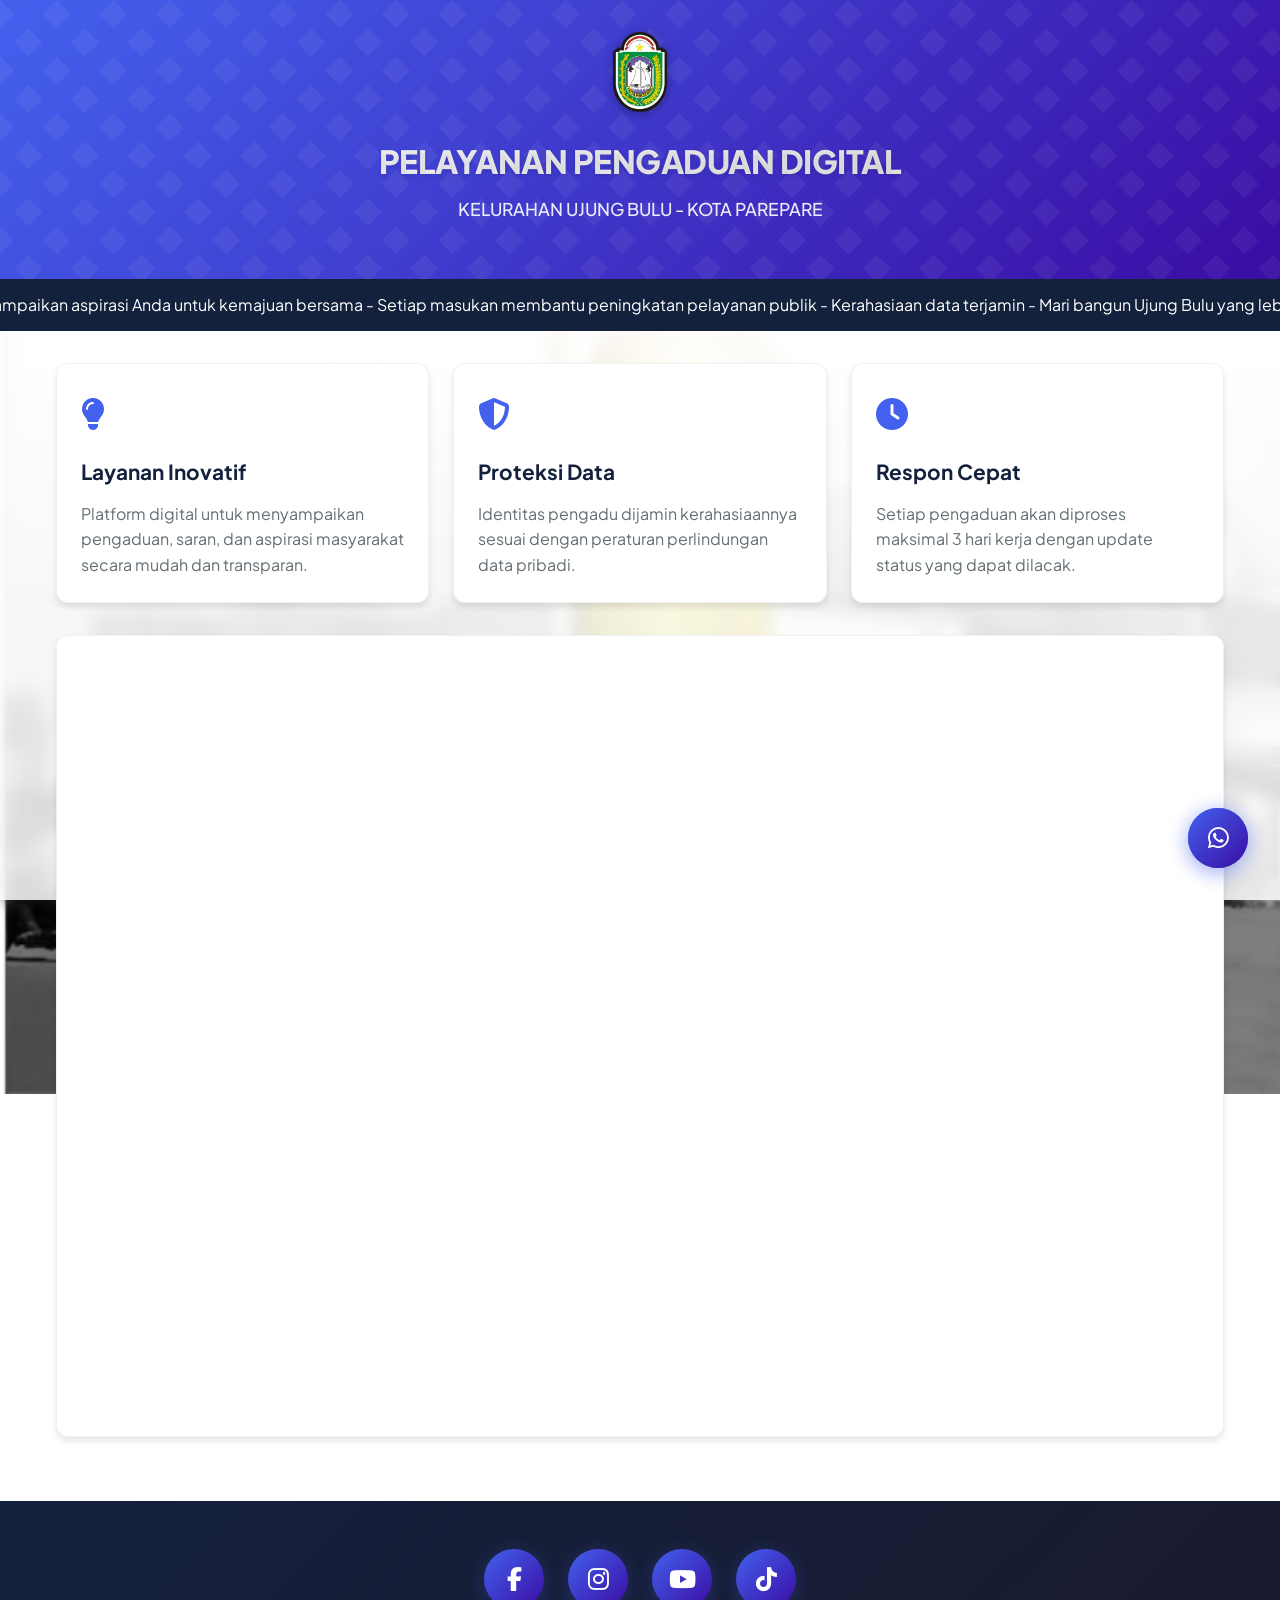
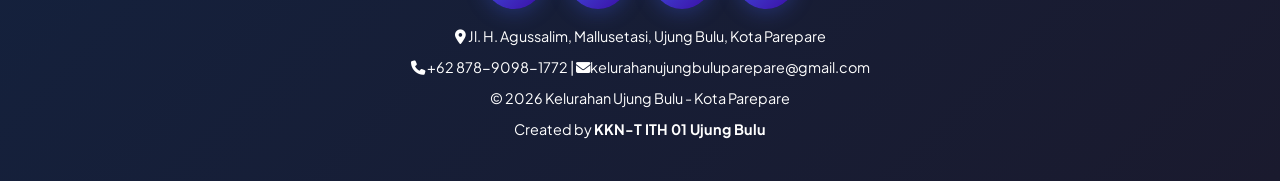
<file: index.html>
<!DOCTYPE html>
<html lang="id">
<head>
    <meta charset="UTF-8">
    <meta name="viewport" content="width=device-width, initial-scale=1.0">
    <title>Pelayanan Pengaduan Digital - Kelurahan Ujung Bulu Parepare</title>
    <link href="https://fonts.googleapis.com/css2?family=Plus+Jakarta+Sans:wght@400;500;600;700&display=swap" rel="stylesheet">
    <link rel="stylesheet" href="https://cdnjs.cloudflare.com/ajax/libs/font-awesome/6.4.0/css/all.min.css">
    <link rel="stylesheet" href="styles.css">
</head>
<body>
    <div class="background-blur"></div>
    
    <div class="header">
        <div class="logo-container">
            <img src="logoparepare.png" alt="Logo Kelurahan Ujung Bulu" class="logo">
        </div>
        <h1>PELAYANAN PENGADUAN DIGITAL</h1>
        <p class="location">KELURAHAN UJUNG BULU - KOTA PAREPARE</p>
    </div>

    <div class="notification-bar">
        <div class="notification-content">
            <i class="fas fa-bullhorn notification-icon"></i>
            <span>Sampaikan aspirasi Anda untuk kemajuan bersama - Setiap masukan membantu peningkatan pelayanan publik - Kerahasiaan data terjamin - Mari bangun Ujung Bulu yang lebih baik</span>
        </div>
    </div>

    <div class="container">
        <div class="card-grid">
            <div class="card">
                <div class="card-icon">
                    <i class="fas fa-lightbulb"></i>
                </div>
                <h2>Layanan Inovatif</h2>
                <p>Platform digital untuk menyampaikan pengaduan, saran, dan aspirasi masyarakat secara mudah dan transparan.</p>
            </div>
            
            <div class="card">
                <div class="card-icon">
                    <i class="fas fa-shield-alt"></i>
                </div>
                <h2>Proteksi Data</h2>
                <p>Identitas pengadu dijamin kerahasiaannya sesuai dengan peraturan perlindungan data pribadi.</p>
            </div>
            
            <div class="card">
                <div class="card-icon">
                    <i class="fas fa-clock"></i>
                </div>
                <h2>Respon Cepat</h2>
                <p>Setiap pengaduan akan diproses maksimal 3 hari kerja dengan update status yang dapat dilacak.</p>
            </div>
        </div>
        
        <div class="form-container">
            <iframe class="responsive-iframe" src="https://docs.google.com/forms/d/e/1FAIpQLSddc1rN9AEIRb2lXvuARiC0M2DGGEtYR6iY-XPg3FFolTMajQ/viewform?embedded=true">Memuat…</iframe>
        </div>
    </div>

    <div class="floating-action">
        <div class="fab" onclick="window.location.href='https://wa.me/6287890981772?text=Saya%20ingin%20melakukan%20pengaduan%20di%20Kelurahan%20Ujung%20Bulu'">
            <i class="fab fa-whatsapp"></i>
        </div>
    </div>

    <div class="footer">
        <div class="social-links">
            <a href="https://www.facebook.com/share/16j1GQK9rB/?mibextid=LQQJ4d" class="social-link" style="text-decoration: none;"><i class="fab fa-facebook-f"></i></a>
            <a href="https://www.instagram.com/kelurahan_ujung_bulu?igsh=MWJpY3Uzcm1qNXB6OA==" class="social-link" style="text-decoration: none;"><i class="fab fa-instagram"></i></a>
            <a href="https://youtube.com/@kelurahanujungbulu-z6o?si=lBCPFczXeOnKWCZt" class="social-link" style="text-decoration: none;"><i class="fab fa-youtube"></i></a>
            <a href="https://www.tiktok.com/@kelurahan.ujung.b?is_from_webapp=1&sender_device=pc" class="social-link" style="text-decoration: none;"><i class="fab fa-tiktok"></i></a>
        </div>
        <p><i class="fas fa-map-marker-alt"></i> Jl. H. Agussalim, Mallusetasi, Ujung Bulu, Kota Parepare</p>
        <p><i class="fas fa-phone"></i> +62 878-9098-1772 | <i class="fas fa-envelope"></i>kelurahanujungbuluparepare@gmail.com</p>
        <p>&copy; <span id="current-year"></span> Kelurahan Ujung Bulu - Kota Parepare</p>
        <p>Created by <strong>KKN-T ITH 01 Ujung Bulu</strong></p>
    </div>


    <script src="script.js"></script>
</body>
</html>
</file>
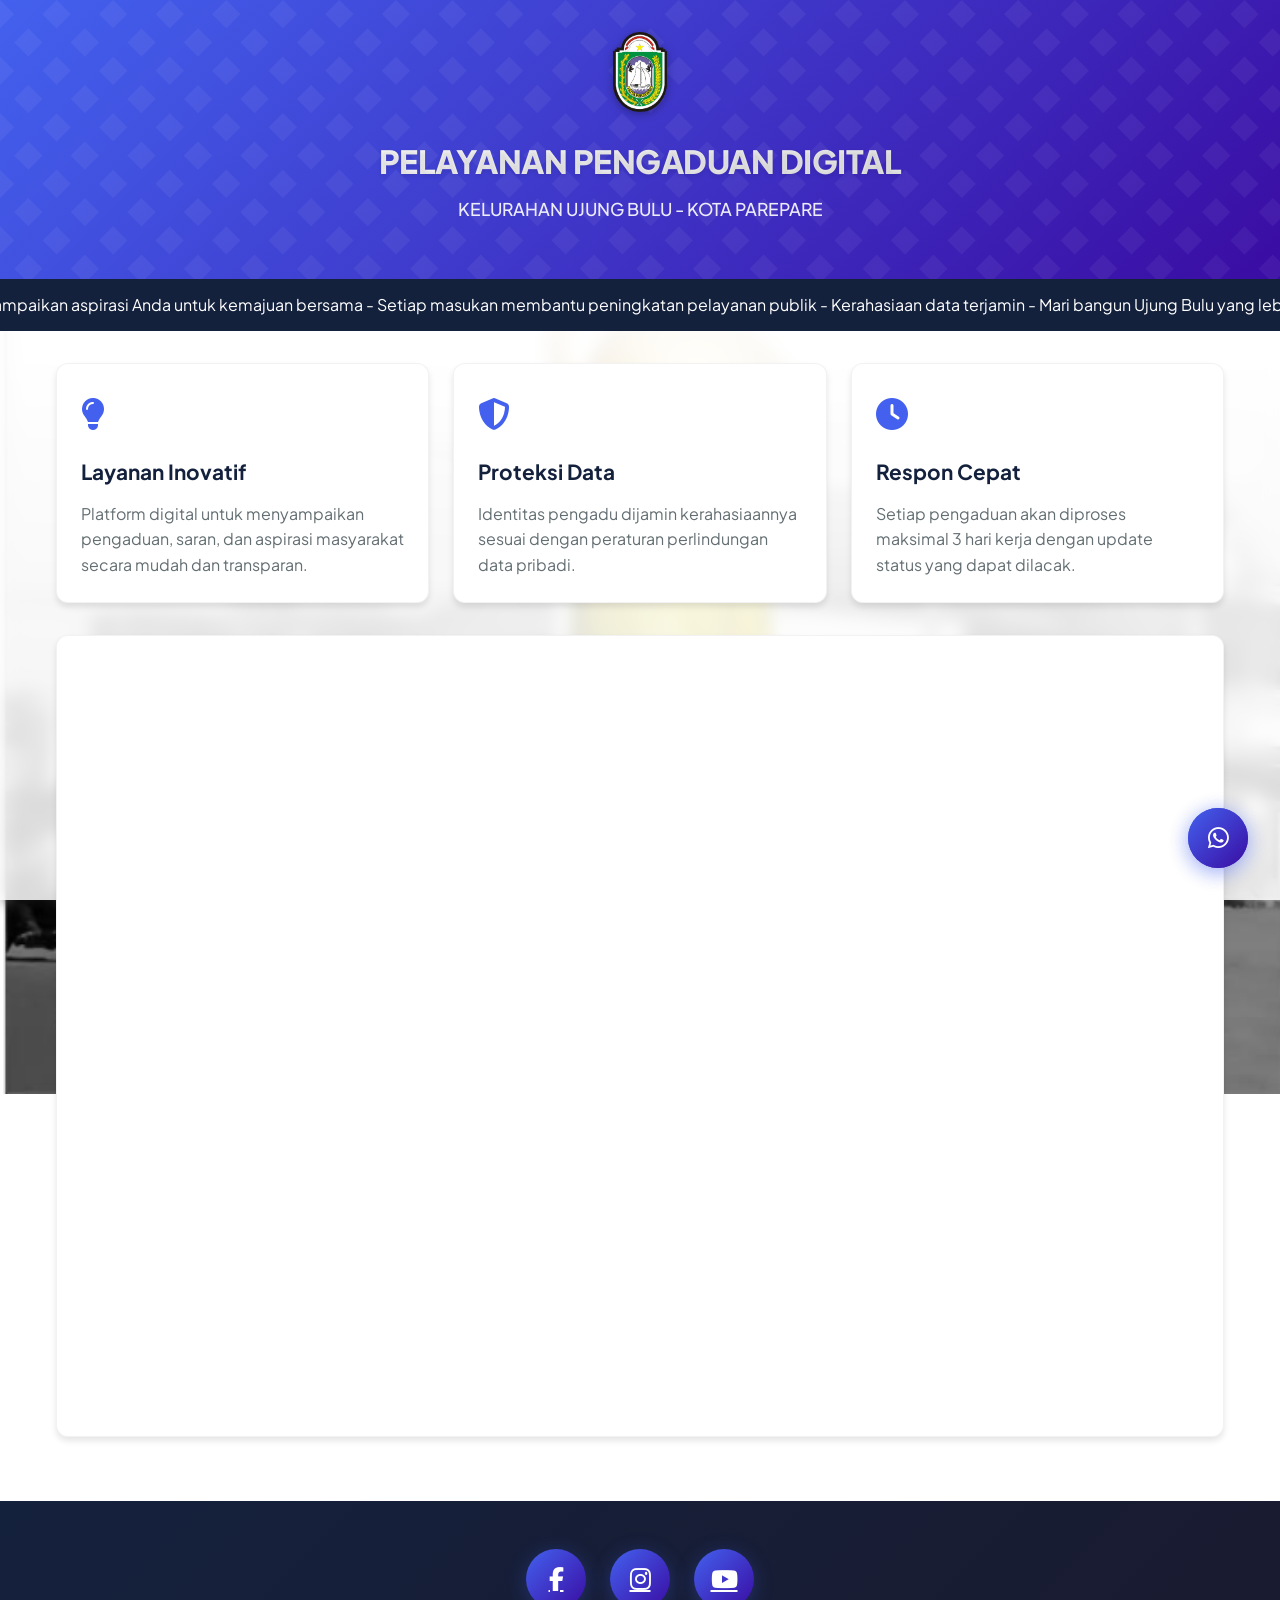
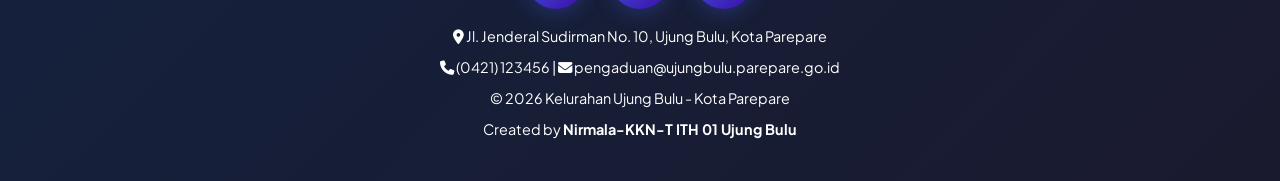
<file: kotaksaran.html>
<!DOCTYPE html>
<html lang="id">
<head>
    <meta charset="UTF-8">
    <meta name="viewport" content="width=device-width, initial-scale=1.0">
    <title>Pelayanan Pengaduan Digital - Kelurahan Ujung Bulu Parepare</title>
    <link href="https://fonts.googleapis.com/css2?family=Plus+Jakarta+Sans:wght@400;500;600;700&display=swap" rel="stylesheet">
    <link rel="stylesheet" href="https://cdnjs.cloudflare.com/ajax/libs/font-awesome/6.4.0/css/all.min.css">
    <link rel="stylesheet" href="styles.css">
</head>
<body>
    <div class="background-blur"></div>
    
    <div class="header">
        <div class="logo-container">
            <img src="logoparepare.png" alt="Logo Kelurahan Ujung Bulu" class="logo">
        </div>
        <h1>PELAYANAN PENGADUAN DIGITAL</h1>
        <p class="location">KELURAHAN UJUNG BULU - KOTA PAREPARE</p>
    </div>

    <div class="notification-bar">
        <div class="notification-content">
            <i class="fas fa-bullhorn notification-icon"></i>
            <span>Sampaikan aspirasi Anda untuk kemajuan bersama - Setiap masukan membantu peningkatan pelayanan publik - Kerahasiaan data terjamin - Mari bangun Ujung Bulu yang lebih baik</span>
        </div>
    </div>

    <div class="container">
        <div class="card-grid">
            <div class="card">
                <div class="card-icon">
                    <i class="fas fa-lightbulb"></i>
                </div>
                <h2>Layanan Inovatif</h2>
                <p>Platform digital untuk menyampaikan pengaduan, saran, dan aspirasi masyarakat secara mudah dan transparan.</p>
            </div>
            
            <div class="card">
                <div class="card-icon">
                    <i class="fas fa-shield-alt"></i>
                </div>
                <h2>Proteksi Data</h2>
                <p>Identitas pengadu dijamin kerahasiaannya sesuai dengan peraturan perlindungan data pribadi.</p>
            </div>
            
            <div class="card">
                <div class="card-icon">
                    <i class="fas fa-clock"></i>
                </div>
                <h2>Respon Cepat</h2>
                <p>Setiap pengaduan akan diproses maksimal 3 hari kerja dengan update status yang dapat dilacak.</p>
            </div>
        </div>
        
        <div class="form-container">
            <iframe class="responsive-iframe" src="https://docs.google.com/forms/d/e/1FAIpQLSddc1rN9AEIRb2lXvuARiC0M2DGGEtYR6iY-XPg3FFolTMajQ/viewform?embedded=true">Memuat…</iframe>
        </div>
    </div>

    <div class="floating-action">
        <div class="fab" onclick="window.location.href='https://wa.me/6281234567890?text=Saya%20ingin%20melakukan%20pengaduan%20di%20Kelurahan%20Ujung%20Bulu'">
            <i class="fab fa-whatsapp"></i>
        </div>
    </div>

    <div class="footer">
        <div class="social-links">
            <a href="#" class="social-link"><i class="fab fa-facebook-f"></i></a>
            <a href="#" class="social-link"><i class="fab fa-instagram"></i></a>
            <a href="#" class="social-link"><i class="fab fa-youtube"></i></a>
        </div>
        <p><i class="fas fa-map-marker-alt"></i> Jl. Jenderal Sudirman No. 10, Ujung Bulu, Kota Parepare</p>
        <p><i class="fas fa-phone"></i> (0421) 123456 | <i class="fas fa-envelope"></i> pengaduan@ujungbulu.parepare.go.id</p>
        <p>&copy; <span id="current-year"></span> Kelurahan Ujung Bulu - Kota Parepare</p>
        <p>Created by <strong>Nirmala-KKN-T ITH 01 Ujung Bulu</strong></p>
    </div>


    <script src="script.js"></script>
</body>
</html>
</file>
<file: styles.css>
:root {
    --primary-color: #4361ee;
    --secondary-color: #3a0ca3;
    --accent-color: #4cc9f0;
    --dark-color: #14213d;
    --light-color: #f8f9fa;
    --success-color: #2ecc71;
    --warning-color: #f39c12;
    --error-color: #e74c3c;
    --text-color: #2d3436;
    --text-light: #636e72;
    --white: #ffffff;
    --shadow-sm: 0 1px 3px rgba(0,0,0,0.12);
    --shadow-md: 0 4px 6px rgba(0,0,0,0.1);
    --shadow-lg: 0 10px 25px rgba(0,0,0,0.1);
    --transition-all: all 0.3s cubic-bezier(0.25, 0.8, 0.25, 1);
}

* {
    margin: 0;
    padding: 0;
    box-sizing: border-box;
}

body {
    font-family: 'Plus Jakarta Sans', sans-serif;
    color: var(--text-color);
    line-height: 1.6;
    overflow-x: hidden;
    position: relative;
    min-height: 100vh;
    background: url("backgraund.png") no-repeat center center fixed;
    background-size: cover;
}

.background-blur {
    position: fixed;
    top: 0;
    left: 0;
    width: 100%;
    height: 100%;
    background: url("backgraund.png") no-repeat center center fixed;
    background-size: cover;
    filter: blur(8px);
    z-index: -2;
}

body::before {
    content: '';
    position: fixed;
    top: 0;
    left: 0;
    width: 100%;
    height: 100%;
    background-color: rgba(255, 255, 255, 0.85);
    z-index: -1;
}

.header {
    background: linear-gradient(135deg, var(--primary-color) 0%, var(--secondary-color) 100%);
    color: var(--white);
    padding: 2rem 0;
    text-align: center;
    position: relative;
    overflow: hidden;
    box-shadow: var(--shadow-lg);
}

.header::before {
    content: '';
    position: absolute;
    top: 0;
    left: 0;
    width: 100%;
    height: 100%;
    background: url('[data-uri]');
    z-index: -1;
}

.logo-container {
    display: flex;
    justify-content: center;
    align-items: center;
    gap: 1rem;
    margin-bottom: 1.5rem;
}

.logo {
    height: 80px;
    filter: drop-shadow(0 2px 4px rgba(0,0,0,0.3));
    transition: var(--transition-all);
}

.logo:hover {
    transform: scale(1.05) rotate(-5deg);
}

.header h1 {
    margin: 0;
    font-size: 2rem;
    font-weight: 800;
    letter-spacing: -0.5px;
    background: linear-gradient(to right, var(--white), #e0e0e0);
    -webkit-background-clip: text;
    -webkit-text-fill-color: transparent;
    text-shadow: 0 2px 4px rgba(0,0,0,0.1);
}

.location {
    margin: 0.5rem 0 1.5rem;
    font-size: 1.1rem;
    font-weight: 500;
    color: rgba(255,255,255,0.9);
}

.notification-bar {
    background-color: var(--dark-color);
    color: var(--white);
    padding: 0.8rem 0;
    position: relative;
    overflow: hidden;
}

.notification-content {
    display: flex;
    align-items: center;
    justify-content: center;
    gap: 1rem;
    animation: scrollText 25s linear infinite;
    white-space: nowrap;
}

@keyframes scrollText {
    0% { transform: translateX(100%); }
    100% { transform: translateX(-100%); }
}

.notification-icon {
    color: var(--accent-color);
    font-size: 1.2rem;
}

.container {
    max-width: 1200px;
    margin: 2rem auto;
    padding: 0 1rem;
}

.card-grid {
    display: grid;
    grid-template-columns: repeat(auto-fit, minmax(300px, 1fr));
    gap: 1.5rem;
    margin-bottom: 2rem;
}

.card {
    background: var(--white);
    border-radius: 12px;
    padding: 1.5rem;
    box-shadow: var(--shadow-md);
    transition: var(--transition-all);
    border: 1px solid rgba(0,0,0,0.05);
}

.card:hover {
    transform: translateY(-5px);
    box-shadow: var(--shadow-lg);
}

.card-icon {
    font-size: 2rem;
    color: var(--primary-color);
    margin-bottom: 1rem;
}

.card h2 {
    margin-top: 0;
    color: var(--dark-color);
    font-size: 1.3rem;
    font-weight: 700;
    margin-bottom: 0.8rem;
}

.card p {
    margin-bottom: 0;
    font-size: 1rem;
    color: var(--text-light);
}

.form-container {
    width: 100%;
    margin-top: 1.5rem;
    border-radius: 12px;
    overflow: hidden;
    box-shadow: var(--shadow-md);
    background: var(--white);
    transition: var(--transition-all);
    border: 1px solid rgba(0,0,0,0.05);
}

.form-container:hover {
    box-shadow: var(--shadow-lg);
}

.responsive-iframe {
    width: 100%;
    border: none;
    display: block;
    min-height: 800px;
    background: transparent;
}

.floating-action {
    position: fixed;
    bottom: 2rem;
    right: 2rem;
    z-index: 100;
}

.fab {
    width: 60px;
    height: 60px;
    border-radius: 50%;
    background: linear-gradient(135deg, var(--primary-color) 0%, var(--secondary-color) 100%);
    color: var(--white);
    display: flex;
    align-items: center;
    justify-content: center;
    font-size: 1.5rem;
    box-shadow: 0 4px 20px rgba(67, 97, 238, 0.3);
    cursor: pointer;
    transition: var(--transition-all);
}

.fab:hover {
    transform: scale(1.1) rotate(15deg);
    box-shadow: 0 8px 25px rgba(67, 97, 238, 0.4);
}

.footer {
    text-align: center;
    padding: 2rem 1rem;
    background: linear-gradient(135deg, var(--dark-color) 0%, #1a1a2e 100%);
    color: var(--white);
    margin-top: 4rem;
    font-size: 0.9rem;
    position: relative;
}

.footer::before {
    content: '';
    position: absolute;
    top: 0;
    left: 0;
    width: 100%;
    height: 100%;
    background: url('[data-uri]');
    z-index: -1;
}

.footer p {
    margin: 0.5rem 0;
}

.social-links {
    display: flex;
    justify-content: center;
    gap: 1.5rem;
    margin: 1rem 0;
}

.social-link {
    color: var(--white);
    font-size: 1.2rem;
    transition: var(--transition-all);
}

.social-link:hover {
    color: var(--accent-color);
    transform: translateY(-3px);
}

/* Animations */
@keyframes fadeIn {
    from { opacity: 0; transform: translateY(20px); }
    to { opacity: 1; transform: translateY(0); }
}

@keyframes float {
    0%, 100% { transform: translateY(0); }
    50% { transform: translateY(-10px); }
}

.header, .card, .form-container {
    animation: fadeIn 0.8s ease-out forwards;
}

.card:nth-child(2) { animation-delay: 0.2s; }
.card:nth-child(3) { animation-delay: 0.4s; }
.form-container { animation-delay: 0.6s; }

.fab {
    animation: float 3s ease-in-out infinite;
}

/* Responsive Design */
@media (min-width: 1600px) {
    .container {
        max-width: 1400px;
    }
}

@media (max-width: 1199px) {
    .header h1 {
        font-size: 1.8rem;
    }
}

@media (max-width: 991px) {
    .container {
        padding: 0 1.5rem;
    }
    
    .card-grid {
        grid-template-columns: 1fr;
    }
    
    .responsive-iframe {
        min-height: 1000px;
    }
}

@media (max-width: 767px) {
    .header {
        padding: 1.5rem 0;
    }
    
    .header h1 {
        font-size: 1.5rem;
    }
    
    .location {
        font-size: 1rem;
    }
    
    .logo {
        height: 70px;
    }
    
    .notification-content {
        font-size: 0.9rem;
    }
    
    .container {
        padding: 0 1rem;
    }
    
    .responsive-iframe {
        min-height: 1200px;
    }
    
    .fab {
        width: 50px;
        height: 50px;
        font-size: 1.2rem;
    }
}

@media (max-width: 480px) {
    .header h1 {
        font-size: 1.3rem;
    }
    
    .location {
        font-size: 0.9rem;
    }
    
    .logo {
        height: 60px;
    }
    
    .notification-content {
        font-size: 0.8rem;
        gap: 0.5rem;
    }
    
    .card-icon {
        font-size: 1.5rem;
    }
    
    .card h2 {
        font-size: 1.1rem;
    }
    
    .card p {
        font-size: 0.9rem;
    }
    
    .footer {
        padding: 1.5rem 1rem;
    }
    
    .social-links {
        gap: 1rem;
    }
}

@media (max-width: 360px) {
    .header h1 {
        font-size: 1.2rem;
    }
    
    .notification-content {
        font-size: 0.7rem;
    }
    
    .card {
        padding: 1rem;
    }
}
</file>
